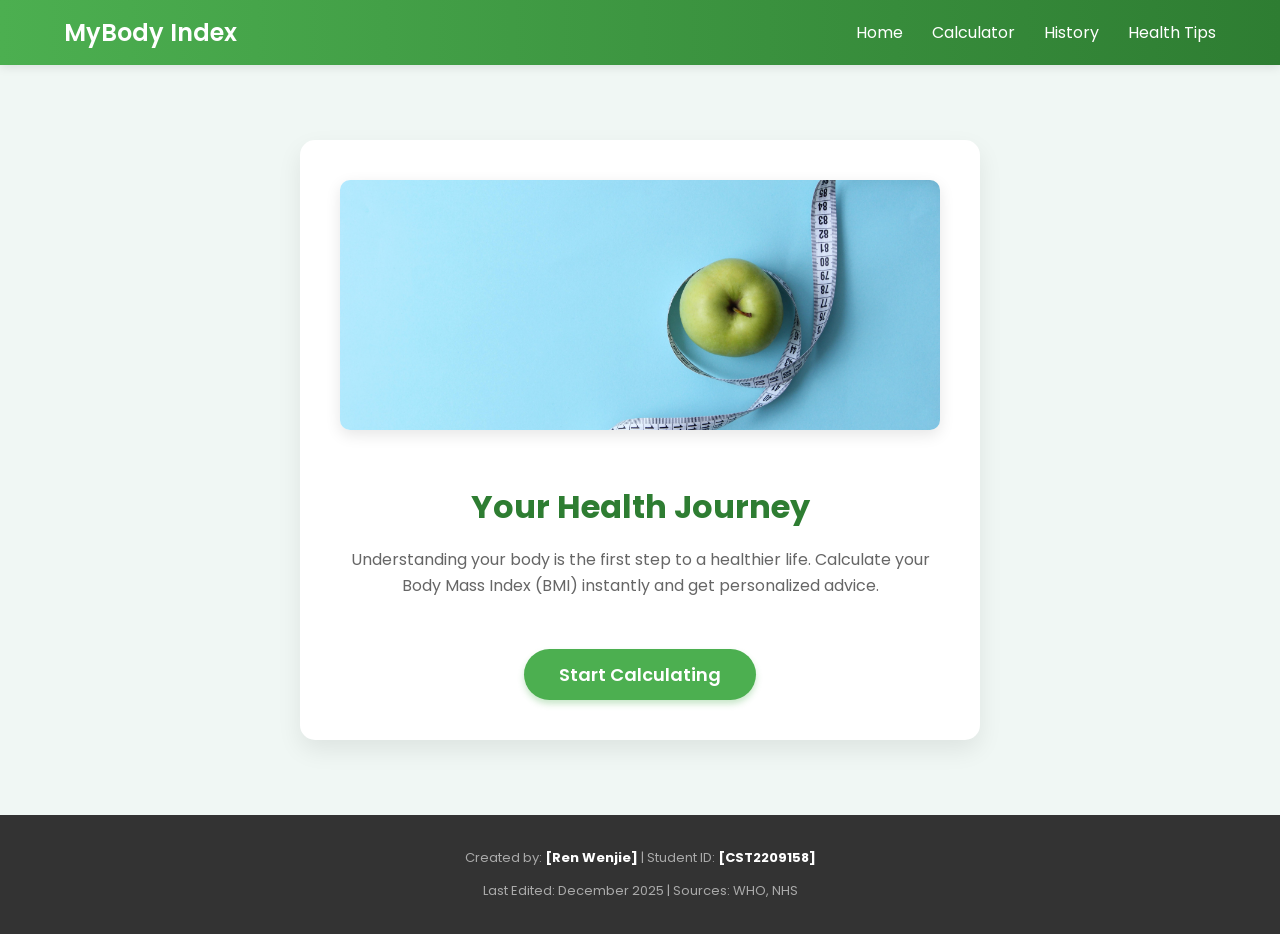
<file: Final_Project_BMI/index.html>
<!DOCTYPE html>
<html lang="en">
<head>
    <meta charset="UTF-8">
    <meta name="viewport" content="width=device-width, initial-scale=1.0">
    <title>Home - MyBody Index</title>
    <link rel="stylesheet" href="style.css">
</head>
<body>

    <nav>
        <div class="logo">MyBody Index</div>
        <div class="menu">
            <a href="index.html">Home</a>
            <a href="calculator.html">Calculator</a>
             <a href="history.html">History</a>
            <a href="tips.html">Health Tips</a>
        </div>
    </nav>

    <br>

    <main>
        <div class="card-container">
            <div class="image-container">
                <img src="images/home-banner.jpg" alt="Healthy Lifestyle Banner">
            </div>

            <h1 style="color: #2E7D32; margin-bottom: 10px;">Your Health Journey</h1>
            
            <p style="color: #666; line-height: 1.6; margin-bottom: 30px;">
            Understanding your body is the first step to a healthier life. 
            Calculate your Body Mass Index (BMI) instantly and get personalized advice.
            </p>

            <a href="calculator.html" class="btn">Start Calculating</a>
        </div>
    </main>

    <br>

    <footer>
        <p>Created by: <strong>[Ren Wenjie]</strong> | Student ID: <strong>[CST2209158]</strong></p>
        <p>Last Edited: December 2025 | Sources: WHO, NHS</p>
    </footer>

</body>
</html>
</file>
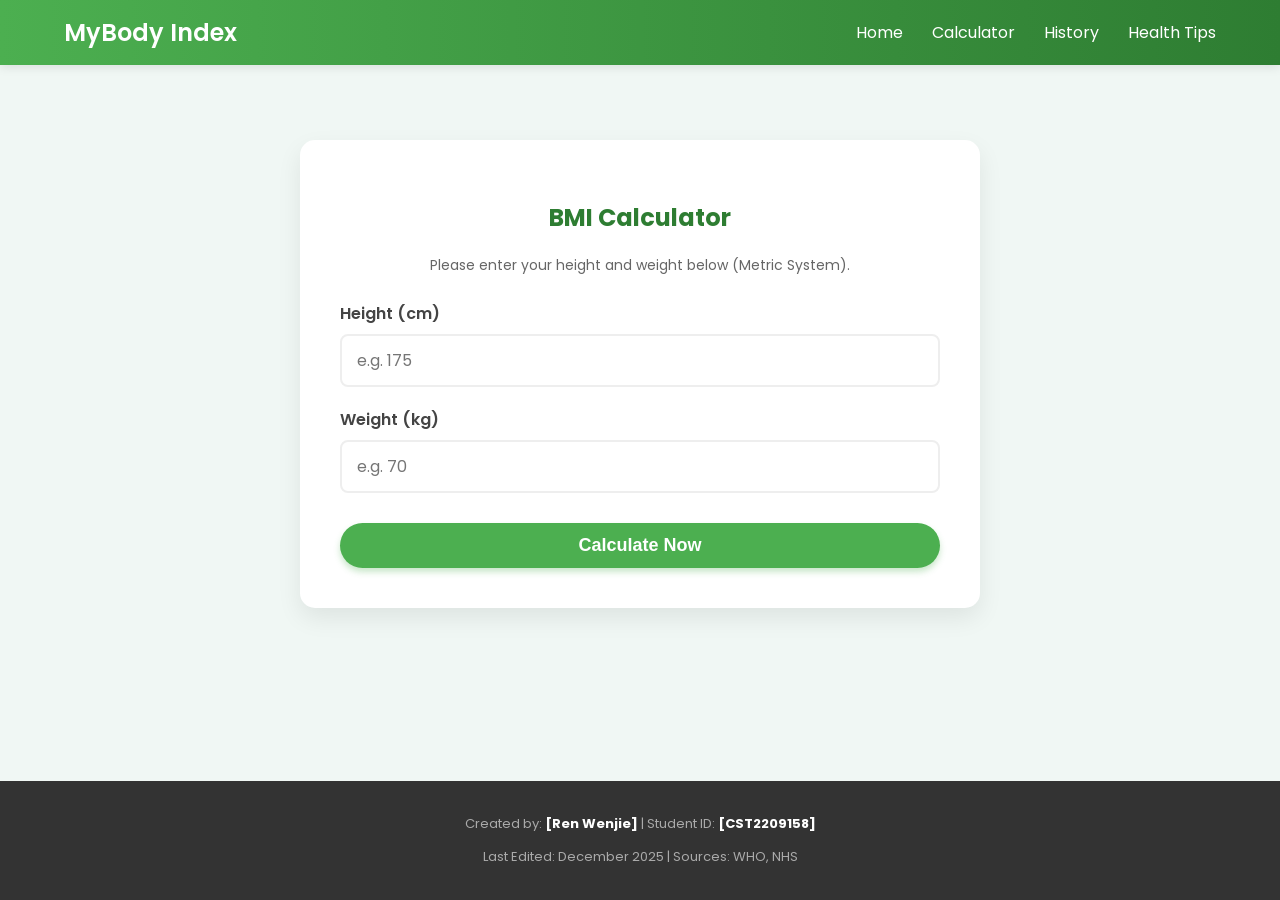
<file: Final_Project_BMI/calculator.html>
<!DOCTYPE html>
<html lang="en">
<head>
    <meta charset="UTF-8">
    <meta name="viewport" content="width=device-width, initial-scale=1.0">
    <title>BMI Calculator - MyBody Index</title>
    <link rel="stylesheet" href="style.css">
</head>
<body>

    <nav>
        <div class="logo">MyBody Index</div>
        <div class="menu">
            <a href="index.html">Home</a>
            <a href="calculator.html">Calculator</a>
             <a href="history.html">History</a>
            <a href="tips.html">Health Tips</a>
        </div>
    </nav>

    <br>

    <main>
        <div class="card-container">
            <h2 style="color: #2E7D32;">BMI Calculator</h2>
            
            <p style="color: #666; font-size: 14px; margin-bottom: 25px;">
                Please enter your height and weight below (Metric System).
            </p>

            <div style="text-align: left;">
                <label for="height" style="font-weight: 600; color: #444;">Height (cm)</label>
                <input type="number" id="height" placeholder="e.g. 175">

                <br> 
                
                <label for="weight" style="font-weight: 600; color: #444;">Weight (kg)</label>
                <input type="number" id="weight" placeholder="e.g. 70">
            </div>

            <button class="btn" onclick="calculateBMI()" style="width: 100%; margin-top: 10px;">Calculate Now</button>

            <div id="result" style="display: none; margin-top: 40px; border-top: 1px solid #eee; padding-top: 30px;">
                <p style="font-size: 14px; color: #888; margin: 0;">Your BMI is</p>
                <h1 id="bmi-value" style="font-size: 48px; color: #2E7D32; margin: 5px 0;">--</h1>
                <p style="font-size: 18px; font-weight: 600; color: #555;">Status: <span id="bmi-status">--</span></p>

                <div class="bmi-chart-container">
                    <div id="bmi-marker" class="marker">&#9660;</div>
                    
                    <div class="bmi-bar">
                        <div class="segment underweight"></div>
                        <div class="segment normal"></div>
                        <div class="segment overweight"></div>
                        <div class="segment obese"></div>
                    </div>
                    
                    <div class="bmi-labels">
                        <span style="left: 0%">15</span>
                        <span style="left: 17.5%">18.5</span>
                        <span style="left: 40%">23</span>
                        <span style="left: 62.5%">27.5</span>
                        <span style="right: 0%">35</span>
                    </div>
                </div>
            </div>
        </div>
       
    </main>

    <br>

    <footer>
        <p>Created by: <strong>[Ren Wenjie]</strong> | Student ID: <strong>[CST2209158]</strong></p>
        <p>Last Edited: December 2025 | Sources: WHO, NHS</p>
    </footer>

    <script src="script.js"></script>
</body>
</html>
</file>
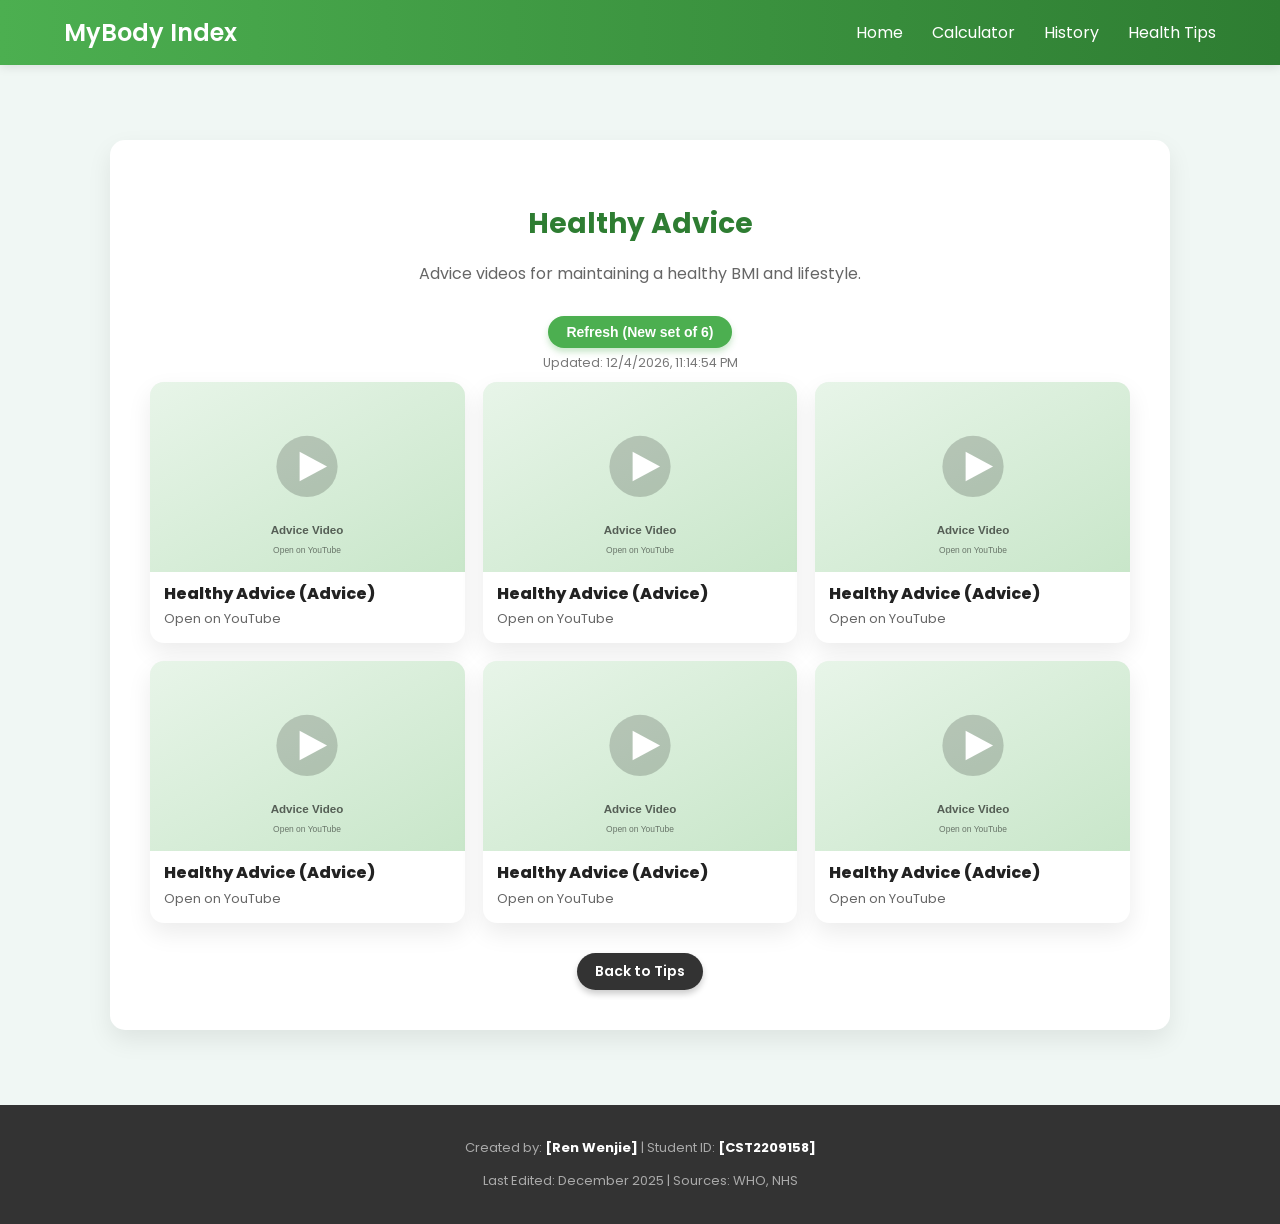
<file: Final_Project_BMI/healthy_advice.html>
<!DOCTYPE html>
<html lang="en">
<head>
  <meta charset="UTF-8" />
  <meta name="viewport" content="width=device-width, initial-scale=1.0" />
  <title>Healthy Advice - MyBody Index</title>
  <link rel="stylesheet" href="style.css" />
</head>
<body>
  <nav>
      <div class="logo">MyBody Index</div>
      <div class="menu">
          <a href="index.html">Home</a>
          <a href="calculator.html">Calculator</a>
          <a href="history.html">History</a>
          <a href="tips.html">Health Tips</a>
      </div>
  </nav>

  <br>

  <main>
    <div class="card-container" style="max-width: 980px;">
      <div class="topic-head">
        <h2 class="topic-title">Healthy Advice</h2>
        <p class="topic-desc">Advice videos for maintaining a healthy BMI and lifestyle.</p>
        <div class="topic-actions">
          <button class="btn tip-video-btn" id="refreshBtn" type="button">Refresh (New set of 6)</button>
        </div>
        <div class="refresh-stamp" id="stamp" style="color:#777;font-size:12.5px;margin-top:4px;">Updated: -</div>
      </div>

      <div class="video-grid" id="grid">
  
      </div>

      <div style="display:flex; gap:12px; justify-content:center; flex-wrap:wrap; margin-top: 18px;">
        <a href="tips.html" class="btn tip-video-btn" style="background:#333; box-shadow: 0 4px 6px rgba(0,0,0,0.2);">Back to Tips</a>
      </div>
    </div>
  </main>

  <br>

  <footer>
      <p>Created by: <strong>[Ren Wenjie]</strong> | Student ID: <strong>[CST2209158]</strong></p>
      <p>Last Edited: December 2025 | Sources: WHO, NHS</p>
  </footer>

<script>
(function() {
  const TOPIC = "healthy";
  const TITLE_TEXT = "Healthy Advice";
  const DESC_TEXT = "Advice videos for maintaining a healthy BMI and lifestyle.";
  const POOL = ["wGK-EVbD8B8", "nmIq8lwx4uY", "mEkRo550oKg", "T0_QWyAelWI", "4MCGjGDkau4", "6OS-iG39mqk", "ori6YIOKCug", "KbWy4eTqnd8", "EL8kCzG0eC8", "2hFipd3-5ko", "Cg_GW7yhq20", "vvVtLmgqlTU", "X0_opEr7BAY", "Z_d4rVxZTmY", "1ePXIsa6WLg"];
  const PLACEHOLDER = "data:image/svg+xml;charset=UTF-8,%3Csvg%20xmlns%3D%27http%3A//www.w3.org/2000/svg%27%20width%3D%27640%27%20height%3D%27360%27%3E%0A%3Cdefs%3E%3ClinearGradient%20id%3D%27g%27%20x1%3D%270%27%20x2%3D%271%27%20y1%3D%270%27%20y2%3D%271%27%3E%0A%3Cstop%20offset%3D%270%27%20stop-color%3D%27%23e8f5e9%27/%3E%3Cstop%20offset%3D%271%27%20stop-color%3D%27%23c8e6c9%27/%3E%0A%3C/linearGradient%3E%3C/defs%3E%0A%3Crect%20width%3D%27100%25%27%20height%3D%27100%25%27%20fill%3D%27url%28%23g%29%27/%3E%0A%3Ccircle%20cx%3D%27320%27%20cy%3D%27160%27%20r%3D%2758%27%20fill%3D%27rgba%280%2C0%2C0%2C0.18%29%27/%3E%0A%3Cpolygon%20points%3D%27306%2C132%20306%2C188%20358%2C160%27%20fill%3D%27white%27/%3E%0A%3Ctext%20x%3D%2750%25%27%20y%3D%2780%25%27%20text-anchor%3D%27middle%27%20font-family%3D%27Arial%27%20font-size%3D%2722%27%20font-weight%3D%27700%27%20fill%3D%27rgba%280%2C0%2C0%2C0.60%29%27%3EAdvice%20Video%3C/text%3E%0A%3Ctext%20x%3D%2750%25%27%20y%3D%2790%25%27%20text-anchor%3D%27middle%27%20font-family%3D%27Arial%27%20font-size%3D%2716%27%20fill%3D%27rgba%280%2C0%2C0%2C0.50%29%27%3EOpen%20on%20YouTube%3C/text%3E%0A%3C/svg%3E";

  function buildThumb(id) {
    return "https://i.ytimg.com/vi/" + encodeURIComponent(id) + "/hqdefault.jpg";
  }

  function shuffle(arr) {
    for (let i = arr.length - 1; i > 0; i--) {
      const j = Math.floor(Math.random() * (i + 1));
      [arr[i], arr[j]] = [arr[j], arr[i]];
    }
    return arr;
  }

  function pickNoRepeat(n) {
    const pool = shuffle(POOL.slice());
    let last = [];
    try {
      last = JSON.parse(sessionStorage.getItem("lastPicks_" + TOPIC) || "[]");
      if (!Array.isArray(last)) last = [];
    } catch (e) { last = []; }
    const lastSet = new Set(last);

    const chosen = [];
    for (const id of pool) {
      if (!lastSet.has(id)) {
        chosen.push(id);
        if (chosen.length === n) break;
      }
    }
    if (chosen.length < n) {
      for (const id of pool) {
        if (!chosen.includes(id)) {
          chosen.push(id);
          if (chosen.length === n) break;
        }
      }
    }
    try { sessionStorage.setItem("lastPicks_" + TOPIC, JSON.stringify(chosen)); } catch (e) {}
    return chosen;
  }

  async function getVideoTitle(videoId) {
    const cacheKey = "ytTitle_" + videoId;
    try {
      const cached = sessionStorage.getItem(cacheKey);
      if (cached) return cached;
    } catch (e) {}

    try {
      const oembedUrl = "https://www.youtube.com/oembed?format=json&url=" +
        encodeURIComponent("https://www.youtube.com/watch?v=" + videoId);
      const res = await fetch(oembedUrl);
      if (!res.ok) throw new Error("oEmbed failed: " + res.status);
      const data = await res.json();
      const title = (data && data.title) ? String(data.title) : "";
      if (title) {
        try { sessionStorage.setItem(cacheKey, title); } catch (e) {}
        return title;
      }
    } catch (e) {}
    return "";
  }

  function makeCard(id) {
    const a = document.createElement("a");
    a.className = "video-card";
    a.href = "https://www.youtube.com/watch?v=" + encodeURIComponent(id);
    a.target = "_blank";
    a.rel = "noopener";

    const img = document.createElement("img");
    img.className = "video-thumb";
    img.alt = "Video thumbnail";
    img.src = buildThumb(id);
    img.onerror = () => {
      img.onerror = null;
      img.src = PLACEHOLDER;
    };

    const meta = document.createElement("div");
    meta.className = "video-meta";
    meta.innerHTML = `
      <div class="video-card-title"></div>
      <div class="video-card-sub">Open on YouTube</div>
    `;
    meta.querySelector(".video-card-title").innerText = "Loading title...";

    a.appendChild(img);
    a.appendChild(meta);
    return a;
  }

  function render() {
    const grid = document.getElementById("grid");
    if (!grid) return;
    const picks = pickNoRepeat(6);
    grid.innerHTML = "";
    picks.forEach(id => {
      const card = makeCard(id);
      grid.appendChild(card);
      getVideoTitle(id).then(t => {
        const el = card.querySelector(".video-card-title");
        if (!el) return;
        if (t) el.innerText = t;
        else el.innerText = TITLE_TEXT + " (Advice)";
      });
    });

    const stamp = document.getElementById("stamp");
    if (stamp) stamp.innerText = "Updated: " + new Date().toLocaleString();
  }

  document.addEventListener("DOMContentLoaded", () => {
    const btn = document.getElementById("refreshBtn");
    if (btn) btn.addEventListener("click", render);
    render();
  });
})();
</script>

</body>
</html>
</file>
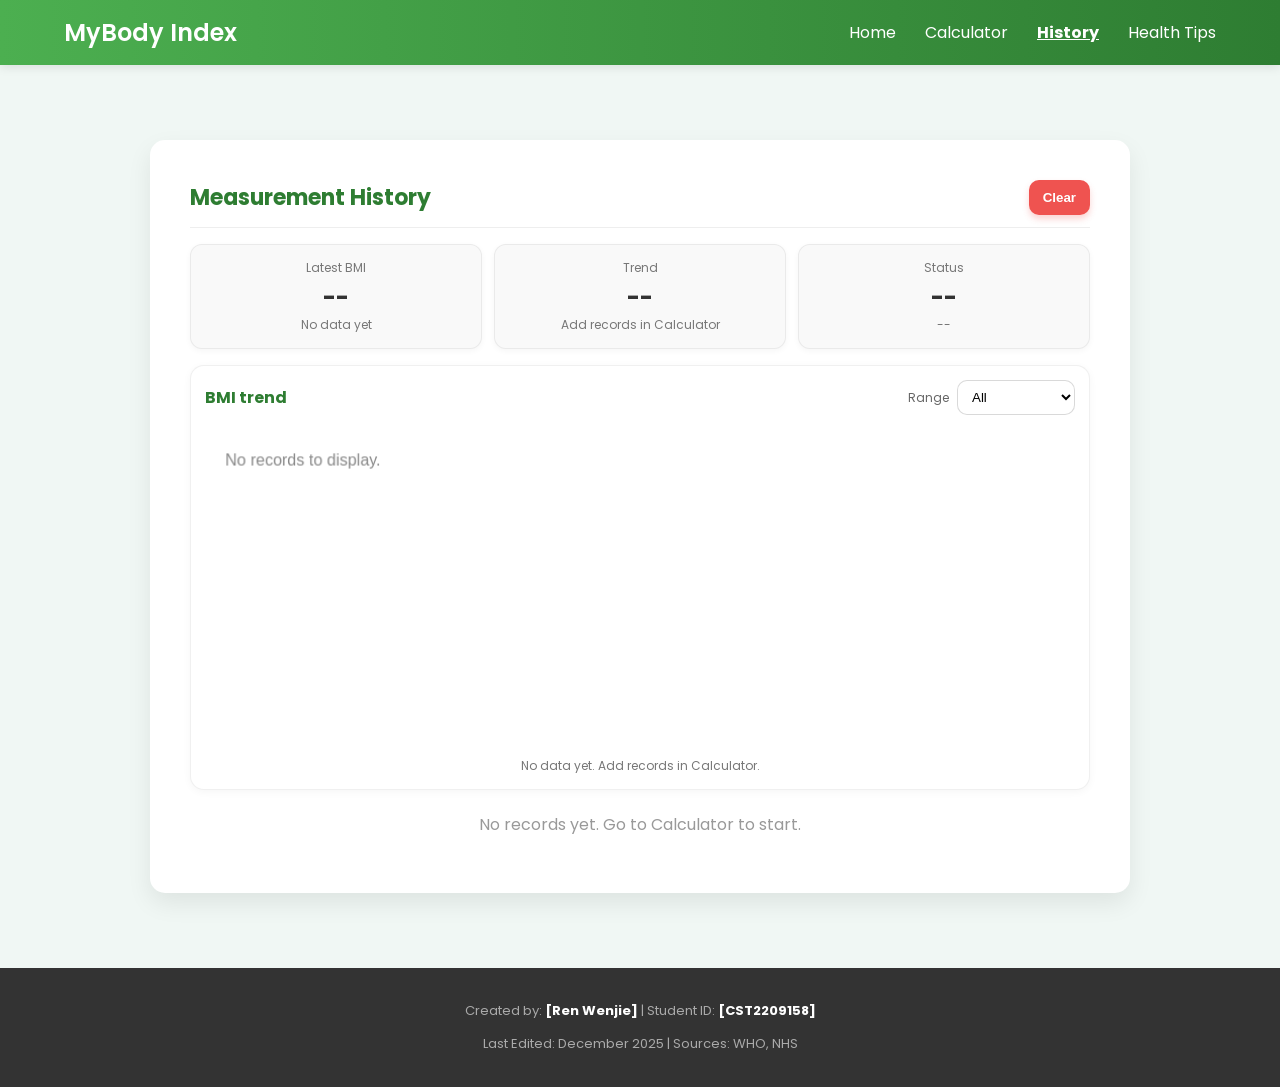
<file: Final_Project_BMI/history.html>
<!DOCTYPE html>
<html lang="en">
<head>
    <meta charset="UTF-8">
    <meta name="viewport" content="width=device-width, initial-scale=1.0">
    <title>History - MyBody Index</title>
    <link rel="stylesheet" href="style.css">
</head>
<body>

    <nav>
        <div class="logo">MyBody Index</div>
        <div class="menu">
            <a href="index.html">Home</a>
            <a href="calculator.html">Calculator</a>
            <a href="history.html" style="font-weight: bold; text-decoration: underline;">History</a>
            <a href="tips.html">Health Tips</a>
        </div>
    </nav>

    <br>

    <main>
        <div class="card-container" style="max-width: 900px;">
            
            <div class="history-header">
                <h2 class="history-title">Measurement History</h2>
                <button class="history-clear-btn" onclick="clearHistory()">Clear</button>
            </div>

            <!-- Summary -->
            <div id="history-stats" class="history-stats">
                <!-- Filled by JS -->
            </div>

            <!-- Chart -->
            <div class="history-chart-wrap">
                <div class="history-chart-bar">
                    <div class="history-chart-label">BMI trend</div>
                    <div class="history-chart-controls">
                        <label for="rangeSelect" class="history-range-label">Range</label>
                        <select id="rangeSelect" class="history-range-select">
                            <option value="all">All</option>
                            <option value="30">Last 30 days</option>
                            <option value="7">Last 7 days</option>
                        </select>
                    </div>
                </div>

                <div class="history-canvas-wrap">
                    <canvas id="bmiChart" width="860" height="320" aria-label="BMI trend chart"></canvas>
                    <div id="chartTooltip" class="chart-tooltip" style="display:none;"></div>
                </div>

                <div class="history-chart-note" id="historyChartNote">Click a point to view details.</div>
            </div>

            <!-- List -->
            <div id="history-list" style="margin-top: 22px;"></div>

        </div>
    </main>

    <!-- Modal (Details) -->
    <div id="detailModal" class="modal">
        <div class="modal-content">
            <span class="close-btn" onclick="closeModal()">&times;</span>
            <h2 style="margin-top:0;">Record Details</h2>

            <p><strong>Date:</strong> <span id="m-date">--</span></p>
            <p><strong>BMI:</strong> <span id="m-bmi">--</span></p>
            <p><strong>Status:</strong> <span id="m-status">--</span></p>
            
            <div style="background: #e8f5e9; padding: 15px; border-radius: 10px; margin-top: 20px;">
                <strong>💡 Health Tip:</strong>
                <p id="m-tip" style="margin: 5px 0 0 0; color: #555;">--</p>
            </div>
        </div>
    </div>

    <br>

    <footer>
        <p>Created by: <strong>[Ren Wenjie]</strong> | Student ID: <strong>[CST2209158]</strong></p>
        <p>Last Edited: December 2025 | Sources: WHO, NHS</p>
    </footer>

    <script src="script.js"></script>
</body>
</html>
</file>
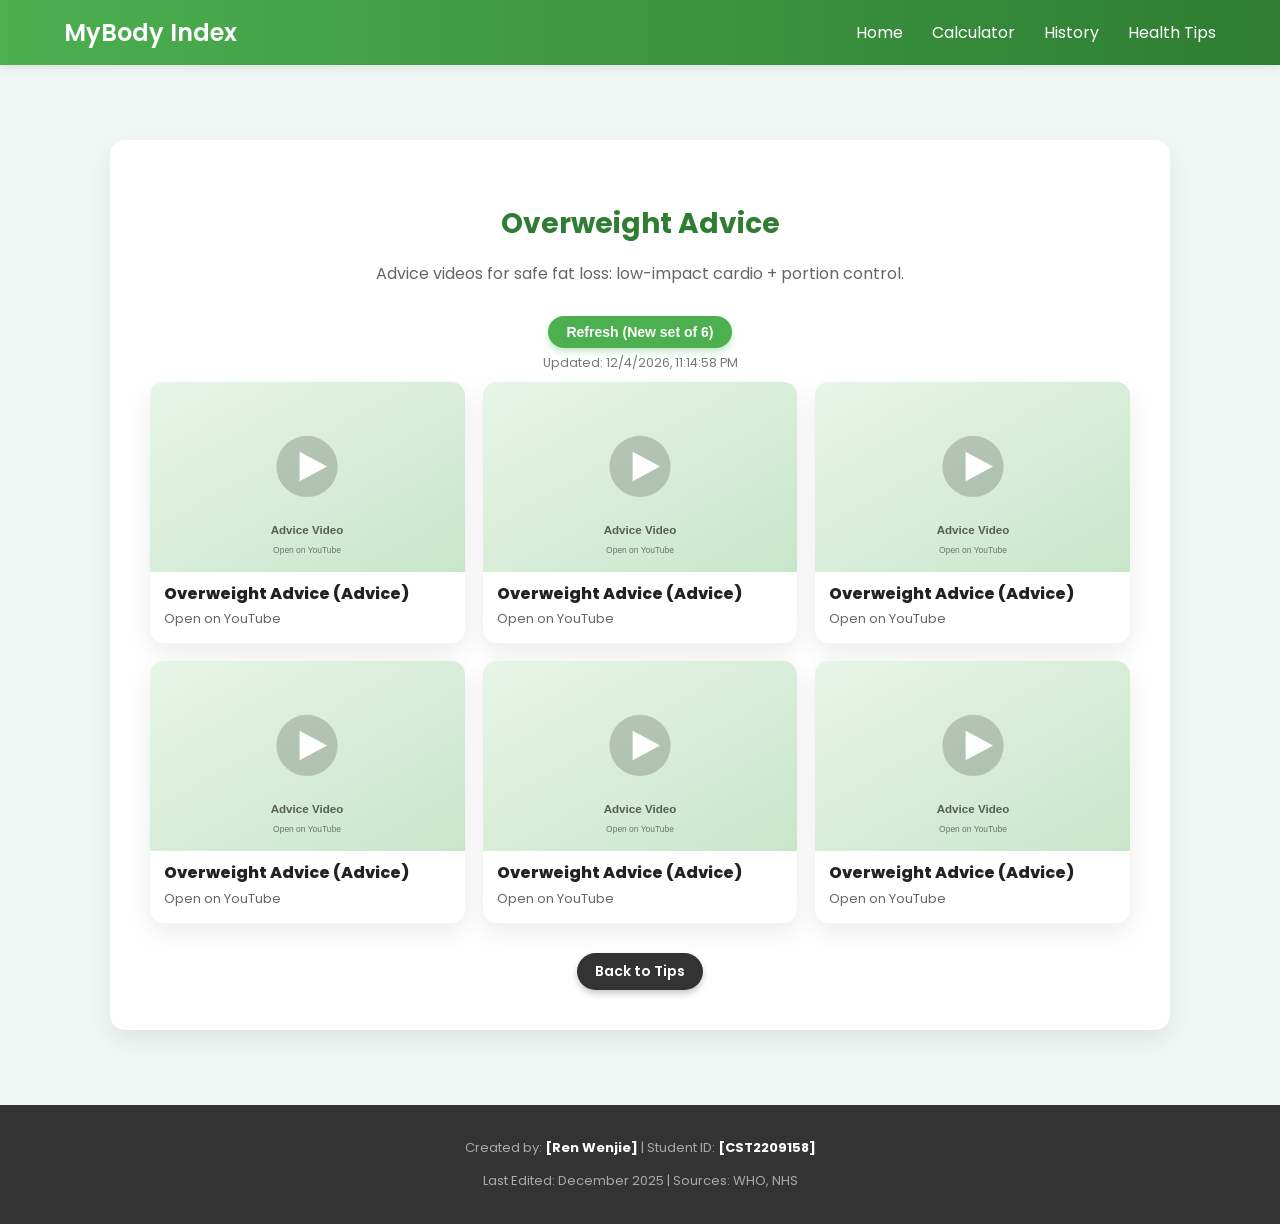
<file: Final_Project_BMI/overweight_advice.html>
<!DOCTYPE html>
<html lang="en">
<head>
  <meta charset="UTF-8" />
  <meta name="viewport" content="width=device-width, initial-scale=1.0" />
  <title>Overweight Advice - MyBody Index</title>
  <link rel="stylesheet" href="style.css" />
</head>
<body>
  <nav>
      <div class="logo">MyBody Index</div>
      <div class="menu">
          <a href="index.html">Home</a>
          <a href="calculator.html">Calculator</a>
          <a href="history.html">History</a>
          <a href="tips.html">Health Tips</a>
      </div>
  </nav>

  <br>

  <main>
    <div class="card-container" style="max-width: 980px;">
      <div class="topic-head">
        <h2 class="topic-title">Overweight Advice</h2>
        <p class="topic-desc">Advice videos for safe fat loss: low-impact cardio + portion control.</p>
        <div class="topic-actions">
          <button class="btn tip-video-btn" id="refreshBtn" type="button">Refresh (New set of 6)</button>
        </div>
        <div class="refresh-stamp" id="stamp" style="color:#777;font-size:12.5px;margin-top:4px;">Updated: -</div>
      </div>

      <div class="video-grid" id="grid">
        
      </div>

      <div style="display:flex; gap:12px; justify-content:center; flex-wrap:wrap; margin-top: 18px;">
        <a href="tips.html" class="btn tip-video-btn" style="background:#333; box-shadow: 0 4px 6px rgba(0,0,0,0.2);">Back to Tips</a>
      </div>
    </div>
  </main>

  <br>

  <footer>
      <p>Created by: <strong>[Ren Wenjie]</strong> | Student ID: <strong>[CST2209158]</strong></p>
      <p>Last Edited: December 2025 | Sources: WHO, NHS</p>
  </footer>

<script>
(function() {
  const TOPIC = "overweight";
  const TITLE_TEXT = "Overweight Advice";
  const DESC_TEXT = "Advice videos for safe fat loss: low-impact cardio + portion control.";
  const POOL = ["9H9qdpUzu4M", "ZA1CDW4yL_w", "gvLAtoKVvAM", "6XrHr7uA0u8", "cb7PncFwxwE", "cyx3JzYl4NU", "f4ploouAfWI", "0Xf_gghCQaw", "iY9ySZ40J5o", "E8Y8KC3WxbI", "8A6Uai5sQVw", "AoZsTarI9uA", "17GrPDnYt6E", "nqFhl-n9HcM", "crPb62o-z_E"];
  const PLACEHOLDER = "data:image/svg+xml;charset=UTF-8,%3Csvg%20xmlns%3D%27http%3A//www.w3.org/2000/svg%27%20width%3D%27640%27%20height%3D%27360%27%3E%0A%3Cdefs%3E%3ClinearGradient%20id%3D%27g%27%20x1%3D%270%27%20x2%3D%271%27%20y1%3D%270%27%20y2%3D%271%27%3E%0A%3Cstop%20offset%3D%270%27%20stop-color%3D%27%23e8f5e9%27/%3E%3Cstop%20offset%3D%271%27%20stop-color%3D%27%23c8e6c9%27/%3E%0A%3C/linearGradient%3E%3C/defs%3E%0A%3Crect%20width%3D%27100%25%27%20height%3D%27100%25%27%20fill%3D%27url%28%23g%29%27/%3E%0A%3Ccircle%20cx%3D%27320%27%20cy%3D%27160%27%20r%3D%2758%27%20fill%3D%27rgba%280%2C0%2C0%2C0.18%29%27/%3E%0A%3Cpolygon%20points%3D%27306%2C132%20306%2C188%20358%2C160%27%20fill%3D%27white%27/%3E%0A%3Ctext%20x%3D%2750%25%27%20y%3D%2780%25%27%20text-anchor%3D%27middle%27%20font-family%3D%27Arial%27%20font-size%3D%2722%27%20font-weight%3D%27700%27%20fill%3D%27rgba%280%2C0%2C0%2C0.60%29%27%3EAdvice%20Video%3C/text%3E%0A%3Ctext%20x%3D%2750%25%27%20y%3D%2790%25%27%20text-anchor%3D%27middle%27%20font-family%3D%27Arial%27%20font-size%3D%2716%27%20fill%3D%27rgba%280%2C0%2C0%2C0.50%29%27%3EOpen%20on%20YouTube%3C/text%3E%0A%3C/svg%3E";

  function buildThumb(id) {
    return "https://i.ytimg.com/vi/" + encodeURIComponent(id) + "/hqdefault.jpg";
  }

  function shuffle(arr) {
    for (let i = arr.length - 1; i > 0; i--) {
      const j = Math.floor(Math.random() * (i + 1));
      [arr[i], arr[j]] = [arr[j], arr[i]];
    }
    return arr;
  }

  function pickNoRepeat(n) {
    const pool = shuffle(POOL.slice());
    let last = [];
    try {
      last = JSON.parse(sessionStorage.getItem("lastPicks_" + TOPIC) || "[]");
      if (!Array.isArray(last)) last = [];
    } catch (e) { last = []; }
    const lastSet = new Set(last);

    const chosen = [];
    for (const id of pool) {
      if (!lastSet.has(id)) {
        chosen.push(id);
        if (chosen.length === n) break;
      }
    }
    if (chosen.length < n) {
      for (const id of pool) {
        if (!chosen.includes(id)) {
          chosen.push(id);
          if (chosen.length === n) break;
        }
      }
    }
    try { sessionStorage.setItem("lastPicks_" + TOPIC, JSON.stringify(chosen)); } catch (e) {}
    return chosen;
  }

  async function getVideoTitle(videoId) {
    const cacheKey = "ytTitle_" + videoId;
    try {
      const cached = sessionStorage.getItem(cacheKey);
      if (cached) return cached;
    } catch (e) {}

    try {
      const oembedUrl = "https://www.youtube.com/oembed?format=json&url=" +
        encodeURIComponent("https://www.youtube.com/watch?v=" + videoId);
      const res = await fetch(oembedUrl);
      if (!res.ok) throw new Error("oEmbed failed: " + res.status);
      const data = await res.json();
      const title = (data && data.title) ? String(data.title) : "";
      if (title) {
        try { sessionStorage.setItem(cacheKey, title); } catch (e) {}
        return title;
      }
    } catch (e) {}
    return "";
  }

  function makeCard(id) {
    const a = document.createElement("a");
    a.className = "video-card";
    a.href = "https://www.youtube.com/watch?v=" + encodeURIComponent(id);
    a.target = "_blank";
    a.rel = "noopener";

    const img = document.createElement("img");
    img.className = "video-thumb";
    img.alt = "Video thumbnail";
    img.src = buildThumb(id);
    img.onerror = () => {
      img.onerror = null;
      img.src = PLACEHOLDER;
    };

    const meta = document.createElement("div");
    meta.className = "video-meta";
    meta.innerHTML = `
      <div class="video-card-title"></div>
      <div class="video-card-sub">Open on YouTube</div>
    `;
    meta.querySelector(".video-card-title").innerText = "Loading title...";

    a.appendChild(img);
    a.appendChild(meta);
    return a;
  }

  function render() {
    const grid = document.getElementById("grid");
    if (!grid) return;
    const picks = pickNoRepeat(6);
    grid.innerHTML = "";
    picks.forEach(id => {
      const card = makeCard(id);
      grid.appendChild(card);
      getVideoTitle(id).then(t => {
        const el = card.querySelector(".video-card-title");
        if (!el) return;
        if (t) el.innerText = t;
        else el.innerText = TITLE_TEXT + " (Advice)";
      });
    });

    const stamp = document.getElementById("stamp");
    if (stamp) stamp.innerText = "Updated: " + new Date().toLocaleString();
  }

  document.addEventListener("DOMContentLoaded", () => {
    const btn = document.getElementById("refreshBtn");
    if (btn) btn.addEventListener("click", render);
    render();
  });
})();
</script>

</body>
</html>
</file>
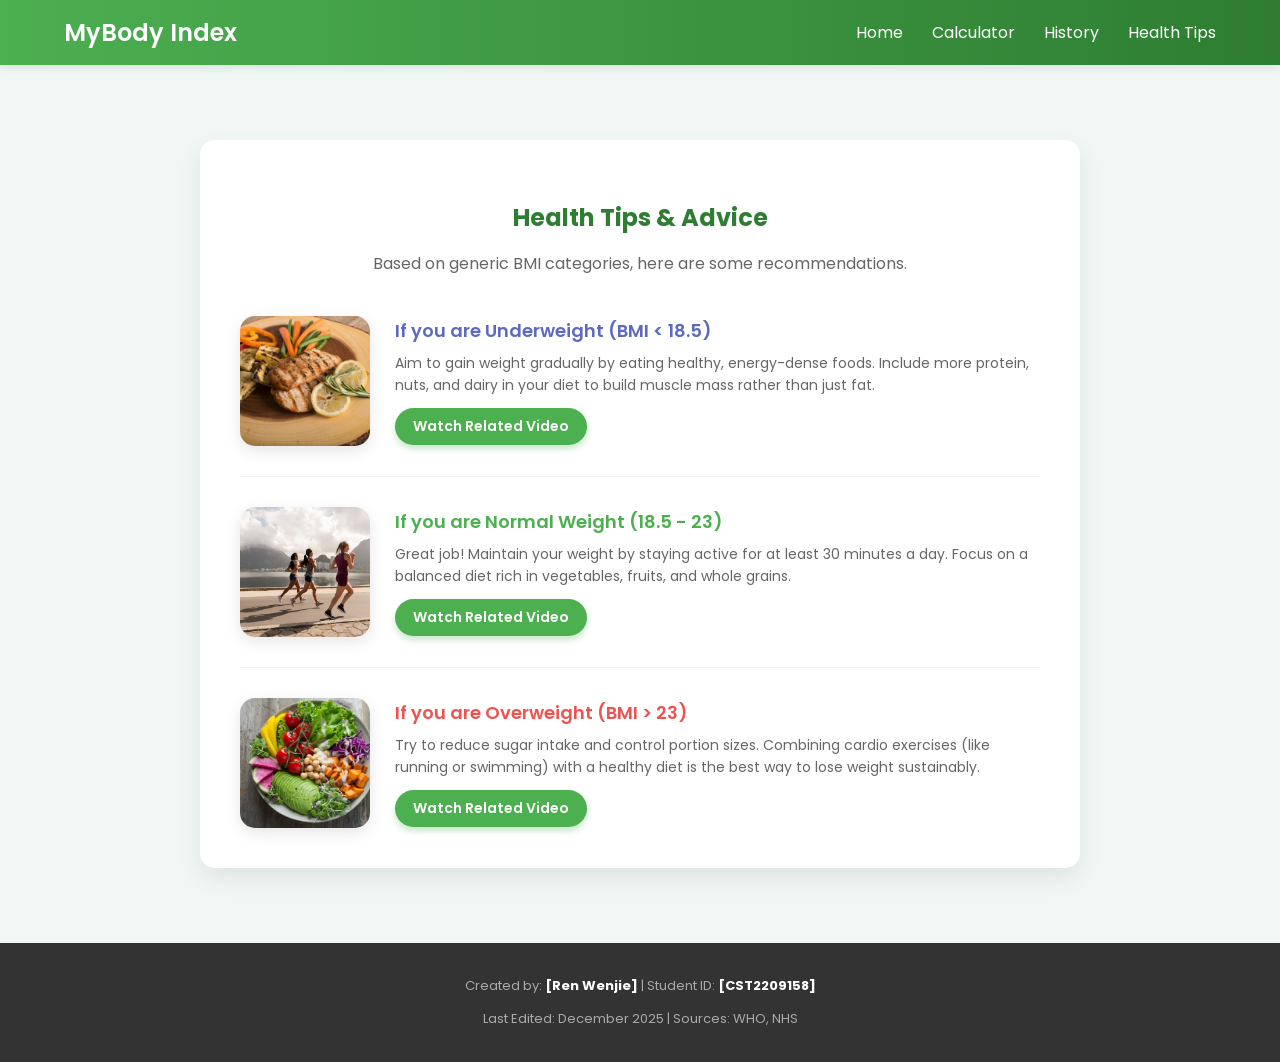
<file: Final_Project_BMI/tips.html>
<!DOCTYPE html>
<html lang="en">
<head>
    <meta charset="UTF-8">
    <meta name="viewport" content="width=device-width, initial-scale=1.0">
    <title>Health Tips - MyBody Index</title>
    <link rel="stylesheet" href="style.css">
</head>
<body>

    <nav>
        <div class="logo">MyBody Index</div>
        <div class="menu">
            <a href="index.html">Home</a>
            <a href="calculator.html">Calculator</a>
             <a href="history.html">History</a>
            <a href="tips.html">Health Tips</a>
        </div>
    </nav>

    <br>

    <main>
        <div class="card-container" style="max-width: 800px;"> 
            <h2 style="color: #2E7D32; margin-bottom: 10px;">Health Tips & Advice</h2>
            
            <p style="color: #666; margin-bottom: 40px;">
            Based on generic BMI categories, here are some recommendations.
            </p>

            <div class="tip-item">
                <img src="images/tip1.jpg" alt="High protein food" class="tip-img">
                <div class="tip-content">
                    <h3 style="color: #5C6BC0;">If you are Underweight (BMI < 18.5)</h3>
                    <p>Aim to gain weight gradually by eating healthy, energy-dense foods. Include more protein, nuts, and dairy in your diet to build muscle mass rather than just fat.</p>
                    <a href="underweight_advice.html" class="btn tip-video-btn">Watch Related Video</a>
                </div>
            </div>

            <div class="tip-item">
                <img src="images/tip2.jpg" alt="Jogging outdoors" class="tip-img">
                <div class="tip-content">
                    <h3 style="color: #4CAF50;">If you are Normal Weight (18.5 - 23)</h3>
                    <p>Great job! Maintain your weight by staying active for at least 30 minutes a day. Focus on a balanced diet rich in vegetables, fruits, and whole grains.</p>
                    <a href="healthy_advice.html" class="btn tip-video-btn">Watch Related Video</a>
                </div>
            </div>

            <div class="tip-item">
                <img src="images/tip3.jpg" alt="Healthy salad" class="tip-img">
                <div class="tip-content">
                    <h3 style="color: #EF5350;">If you are Overweight (BMI > 23)</h3>
                    <p>Try to reduce sugar intake and control portion sizes. Combining cardio exercises (like running or swimming) with a healthy diet is the best way to lose weight sustainably.</p>
                    <a href="overweight_advice.html" class="btn tip-video-btn">Watch Related Video</a>
                </div>
            </div>

        </div>
    </main>

    <br>

    <footer>
        <p>Created by: <strong>[Ren Wenjie]</strong> | Student ID: <strong>[CST2209158]</strong></p>
        <p>Last Edited: December 2025 | Sources: WHO, NHS</p>
    </footer>

</body>
</html>
</file>
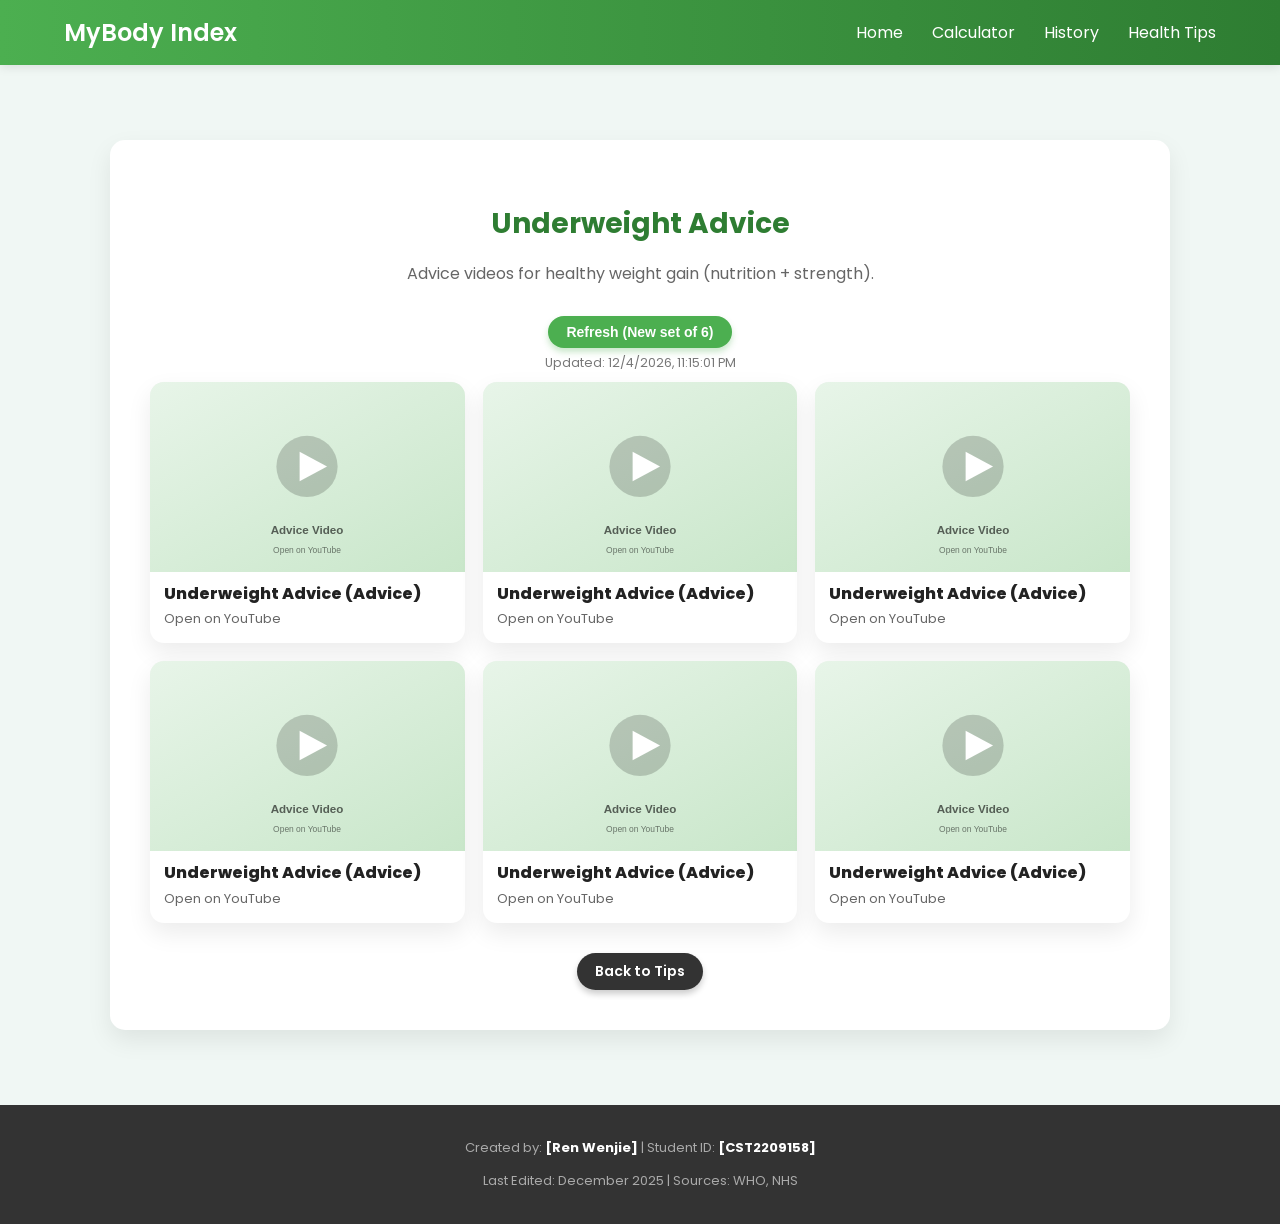
<file: Final_Project_BMI/underweight_advice.html>
<!DOCTYPE html>
<html lang="en">
<head>
  <meta charset="UTF-8" />
  <meta name="viewport" content="width=device-width, initial-scale=1.0" />
  <title>Underweight Advice - MyBody Index</title>
  <link rel="stylesheet" href="style.css" />
</head>
<body>
  <nav>
      <div class="logo">MyBody Index</div>
      <div class="menu">
          <a href="index.html">Home</a>
          <a href="calculator.html">Calculator</a>
          <a href="history.html">History</a>
          <a href="tips.html">Health Tips</a>
      </div>
  </nav>

  <br>

  <main>
    <div class="card-container" style="max-width: 980px;">
      <div class="topic-head">
        <h2 class="topic-title">Underweight Advice</h2>
        <p class="topic-desc">Advice videos for healthy weight gain (nutrition + strength).</p>
        <div class="topic-actions">
          <button class="btn tip-video-btn" id="refreshBtn" type="button">Refresh (New set of 6)</button>
        </div>
        <div class="refresh-stamp" id="stamp" style="color:#777;font-size:12.5px;margin-top:4px;">Updated: -</div>
      </div>

      <div class="video-grid" id="grid">
     
      </div>

      <div style="display:flex; gap:12px; justify-content:center; flex-wrap:wrap; margin-top: 18px;">
        <a href="tips.html" class="btn tip-video-btn" style="background:#333; box-shadow: 0 4px 6px rgba(0,0,0,0.2);">Back to Tips</a>
      </div>
    </div>
  </main>

  <br>

  <footer>
      <p>Created by: <strong>[Ren Wenjie]</strong> | Student ID: <strong>[CST2209158]</strong></p>
      <p>Last Edited: December 2025 | Sources: WHO, NHS</p>
  </footer>

<script>
(function() {
  const TOPIC = "underweight";
  const TITLE_TEXT = "Underweight Advice";
  const DESC_TEXT = "Advice videos for healthy weight gain (nutrition + strength).";
  const POOL = ["5WwtFV0gPAo", "OqRvmJ2eyBA", "Yi3g7uNaFfo", "6faW7c_TyTU", "taWgHoAMWgE", "nAgZBJ9C3AI", "8gLhoJrT4AM", "6cv3QKTVRqo", "VppcKMNxNXw", "tlsRIgdmlqI", "ZR0EjeIrvi0", "7AAYPI_V7rs", "DSfoev51IhI", "_5dtuc-SgWg", "K4Ze-Sp6aUE"];
  const PLACEHOLDER = "data:image/svg+xml;charset=UTF-8,%3Csvg%20xmlns%3D%27http%3A//www.w3.org/2000/svg%27%20width%3D%27640%27%20height%3D%27360%27%3E%0A%3Cdefs%3E%3ClinearGradient%20id%3D%27g%27%20x1%3D%270%27%20x2%3D%271%27%20y1%3D%270%27%20y2%3D%271%27%3E%0A%3Cstop%20offset%3D%270%27%20stop-color%3D%27%23e8f5e9%27/%3E%3Cstop%20offset%3D%271%27%20stop-color%3D%27%23c8e6c9%27/%3E%0A%3C/linearGradient%3E%3C/defs%3E%0A%3Crect%20width%3D%27100%25%27%20height%3D%27100%25%27%20fill%3D%27url%28%23g%29%27/%3E%0A%3Ccircle%20cx%3D%27320%27%20cy%3D%27160%27%20r%3D%2758%27%20fill%3D%27rgba%280%2C0%2C0%2C0.18%29%27/%3E%0A%3Cpolygon%20points%3D%27306%2C132%20306%2C188%20358%2C160%27%20fill%3D%27white%27/%3E%0A%3Ctext%20x%3D%2750%25%27%20y%3D%2780%25%27%20text-anchor%3D%27middle%27%20font-family%3D%27Arial%27%20font-size%3D%2722%27%20font-weight%3D%27700%27%20fill%3D%27rgba%280%2C0%2C0%2C0.60%29%27%3EAdvice%20Video%3C/text%3E%0A%3Ctext%20x%3D%2750%25%27%20y%3D%2790%25%27%20text-anchor%3D%27middle%27%20font-family%3D%27Arial%27%20font-size%3D%2716%27%20fill%3D%27rgba%280%2C0%2C0%2C0.50%29%27%3EOpen%20on%20YouTube%3C/text%3E%0A%3C/svg%3E";

  function buildThumb(id) {
    return "https://i.ytimg.com/vi/" + encodeURIComponent(id) + "/hqdefault.jpg";
  }

  function shuffle(arr) {
    for (let i = arr.length - 1; i > 0; i--) {
      const j = Math.floor(Math.random() * (i + 1));
      [arr[i], arr[j]] = [arr[j], arr[i]];
    }
    return arr;
  }

  function pickNoRepeat(n) {
    const pool = shuffle(POOL.slice());
    let last = [];
    try {
      last = JSON.parse(sessionStorage.getItem("lastPicks_" + TOPIC) || "[]");
      if (!Array.isArray(last)) last = [];
    } catch (e) { last = []; }
    const lastSet = new Set(last);

    const chosen = [];
    for (const id of pool) {
      if (!lastSet.has(id)) {
        chosen.push(id);
        if (chosen.length === n) break;
      }
    }
    if (chosen.length < n) {
      for (const id of pool) {
        if (!chosen.includes(id)) {
          chosen.push(id);
          if (chosen.length === n) break;
        }
      }
    }
    try { sessionStorage.setItem("lastPicks_" + TOPIC, JSON.stringify(chosen)); } catch (e) {}
    return chosen;
  }

  async function getVideoTitle(videoId) {
    const cacheKey = "ytTitle_" + videoId;
    try {
      const cached = sessionStorage.getItem(cacheKey);
      if (cached) return cached;
    } catch (e) {}

    try {
      const oembedUrl = "https://www.youtube.com/oembed?format=json&url=" +
        encodeURIComponent("https://www.youtube.com/watch?v=" + videoId);
      const res = await fetch(oembedUrl);
      if (!res.ok) throw new Error("oEmbed failed: " + res.status);
      const data = await res.json();
      const title = (data && data.title) ? String(data.title) : "";
      if (title) {
        try { sessionStorage.setItem(cacheKey, title); } catch (e) {}
        return title;
      }
    } catch (e) {}
    return "";
  }

  function makeCard(id) {
    const a = document.createElement("a");
    a.className = "video-card";
    a.href = "https://www.youtube.com/watch?v=" + encodeURIComponent(id);
    a.target = "_blank";
    a.rel = "noopener";

    const img = document.createElement("img");
    img.className = "video-thumb";
    img.alt = "Video thumbnail";
    img.src = buildThumb(id);
    img.onerror = () => {
      img.onerror = null;
      img.src = PLACEHOLDER;
    };

    const meta = document.createElement("div");
    meta.className = "video-meta";
    meta.innerHTML = `
      <div class="video-card-title"></div>
      <div class="video-card-sub">Open on YouTube</div>
    `;
    meta.querySelector(".video-card-title").innerText = "Loading title...";

    a.appendChild(img);
    a.appendChild(meta);
    return a;
  }

  function render() {
    const grid = document.getElementById("grid");
    if (!grid) return;
    const picks = pickNoRepeat(6);
    grid.innerHTML = "";
    picks.forEach(id => {
      const card = makeCard(id);
      grid.appendChild(card);
      getVideoTitle(id).then(t => {
        const el = card.querySelector(".video-card-title");
        if (!el) return;
        if (t) el.innerText = t;
        else el.innerText = TITLE_TEXT + " (Advice)";
      });
    });

    const stamp = document.getElementById("stamp");
    if (stamp) stamp.innerText = "Updated: " + new Date().toLocaleString();
  }

  document.addEventListener("DOMContentLoaded", () => {
    const btn = document.getElementById("refreshBtn");
    if (btn) btn.addEventListener("click", render);
    render();
  });
})();
</script>

</body>
</html>
</file>
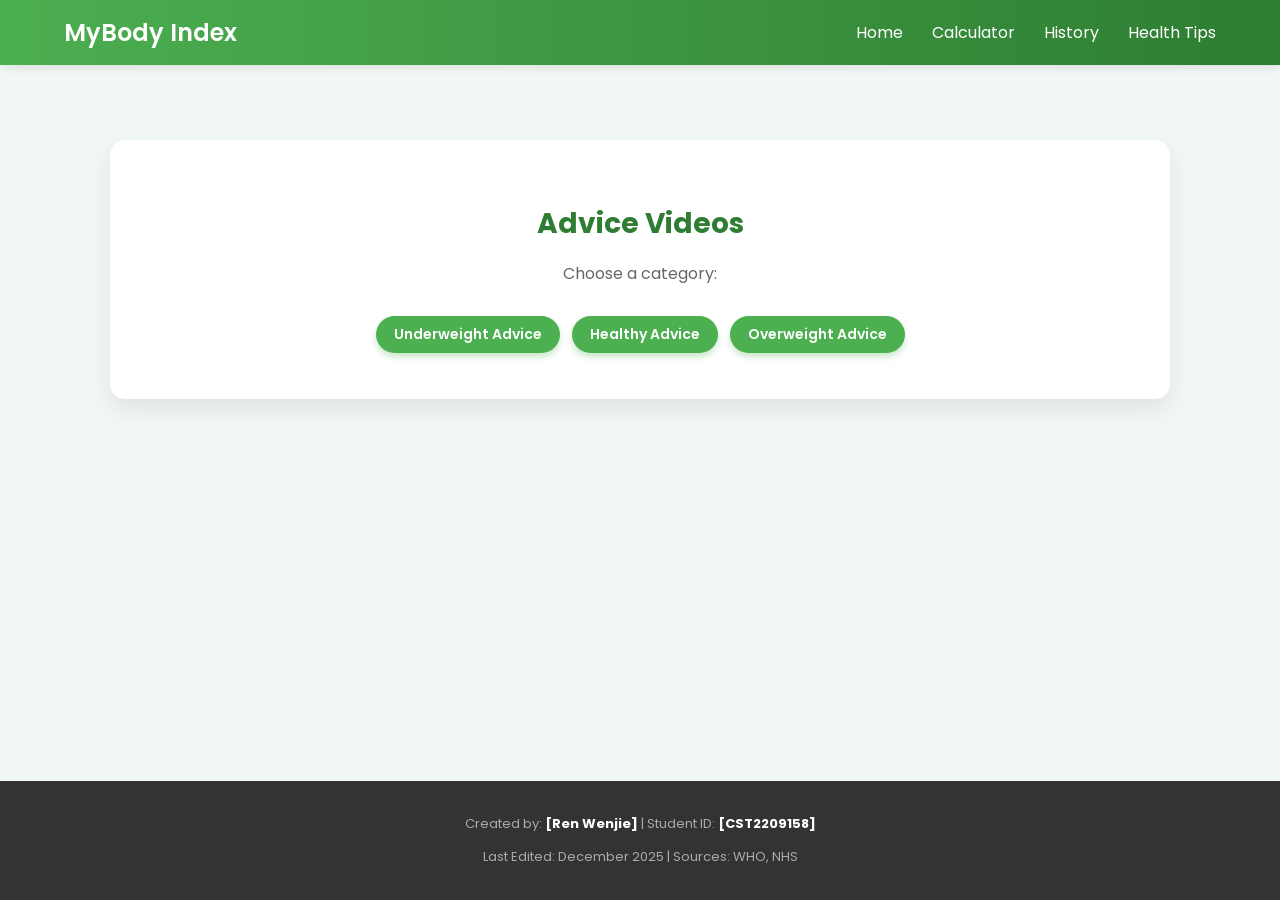
<file: Final_Project_BMI/video.html>
<!DOCTYPE html>
<html lang="en">
<head>
  <meta charset="UTF-8" />
  <meta name="viewport" content="width=device-width, initial-scale=1.0" />
  <title>Advice Videos - MyBody Index</title>
  <link rel="stylesheet" href="style.css" />
</head>
<body>
  <nav>
      <div class="logo">MyBody Index</div>
      <div class="menu">
          <a href="index.html">Home</a>
          <a href="calculator.html">Calculator</a>
          <a href="history.html">History</a>
          <a href="tips.html">Health Tips</a>
      </div>
  </nav>

  <br>

  <main>
    <div class="card-container" style="max-width: 980px; text-align:center;">
      <h2 class="topic-title">Advice Videos</h2>
      <p class="topic-desc">Choose a category:</p>

      <div class="topic-actions" style="margin-top:16px;">
        <a class="btn tip-video-btn" href="underweight_advice.html">Underweight Advice</a>
        <a class="btn tip-video-btn" href="healthy_advice.html">Healthy Advice</a>
        <a class="btn tip-video-btn" href="overweight_advice.html">Overweight Advice</a>
      </div>
    </div>
  </main>

  <br>

  <footer>
      <p>Created by: <strong>[Ren Wenjie]</strong> | Student ID: <strong>[CST2209158]</strong></p>
      <p>Last Edited: December 2025 | Sources: WHO, NHS</p>
  </footer>
</body>
</html>
</file>
<file: Final_Project_BMI/style.css>
/* Import Google Fonts */
@import url('https://fonts.googleapis.com/css2?family=Poppins:wght@300;400;600&display=swap');

/* --- Global Styles --- */
body {
    font-family: 'Poppins', sans-serif;
    margin: 0;
    padding: 0;
    background-color: #f0f7f4; 
    color: #333;
    min-height: 100vh;
    display: flex;
    flex-direction: column;
}

/* --- Navigation Bar --- */
nav {
    background: linear-gradient(90deg, #4CAF50 0%, #2E7D32 100%);
    color: white;
    padding: 15px 5%;
    display: flex;
    justify-content: space-between;
    align-items: center;
    box-shadow: 0 2px 10px rgba(0,0,0,0.1);
}

nav .logo {
    font-size: 24px;
    font-weight: 600;
}

nav .menu a {
    color: white;
    text-decoration: none;
    margin-left: 25px;
    font-weight: 400;
    transition: opacity 0.3s;
}

nav .menu a:hover {
    opacity: 0.8;
}


/* --- Main Layout & Card Design --- */
main {
    flex: 1;
    display: flex;
    justify-content: center;
    align-items: flex-start;
    padding-top: 50px;
    padding-bottom: 50px;
}

.card-container {
    background: white;
    width: 90%;
    max-width: 600px;
    padding: 40px;
    border-radius: 15px;
    box-shadow: 0 10px 25px rgba(0,0,0,0.08);
    text-align: center;
}


/* --- Buttons and Inputs --- */
.btn {
    display: inline-block;
    background-color: #4CAF50;
    color: white;
    padding: 12px 35px;
    margin-top: 20px;
    text-decoration: none;
    border-radius: 30px;
    font-size: 18px;
    font-weight: 600;
    border: none;
    cursor: pointer;
    transition: transform 0.2s, background-color 0.2s;
    box-shadow: 0 4px 6px rgba(76, 175, 80, 0.3);
}

.btn:hover {
    background-color: #43a047;
    transform: translateY(-2px);
}

input[type="number"] {
    width: 100%;
    padding: 12px 15px;
    margin: 8px 0 20px 0;
    border: 2px solid #eee;
    border-radius: 8px;
    box-sizing: border-box;
    font-family: 'Poppins', sans-serif;
    font-size: 16px;
    transition: border-color 0.3s;
}

input[type="number"]:focus {
    outline: none;
    border-color: #4CAF50;
    background-color: #f9fff9;
}


/* --- BMI Visual Chart --- */
.bmi-chart-container {
    position: relative;
    margin: 40px 0 20px 0;
    width: 100%;
}

.bmi-bar {
    display: flex;
    height: 20px;
    border-radius: 10px;
    overflow: hidden;
    box-shadow: inset 0 2px 4px rgba(0,0,0,0.1);
}

/* Colors for chart segments */
.segment.underweight { background-color: #5C6BC0; flex: 3.5; }
.segment.normal { background-color: #66BB6A; flex: 4.5; }
.segment.overweight { background-color: #FFCA28; flex: 4.5; }
.segment.obese { background-color: #EF5350; flex: 7.5; }

.marker {
    position: absolute;
    top: -28px;
    font-size: 28px;
    color: #333;
    transform: translateX(-50%);
    transition: left 0.6s cubic-bezier(0.22, 1, 0.36, 1);
    filter: drop-shadow(0 2px 2px rgba(0,0,0,0.2));
}

.bmi-labels {
    position: relative;
    height: 20px;
    margin-top: 8px;
    font-size: 12px;
    color: #888;
    font-weight: 500;
}

.bmi-labels span {
    position: absolute;
    transform: translateX(-50%);
}


/* --- Images and Footer --- */
.image-container img {
    width: 100%;
    max-height: 250px;
    object-fit: cover;
    border-radius: 10px;
    margin-bottom: 25px;
    box-shadow: 0 5px 15px rgba(0,0,0,0.1);
}

footer {
    text-align: center;
    padding: 20px;
    background-color: #333;
    color: #aaa;
    font-size: 13px;
    margin-top: auto;
}

footer strong { 
    color: white; 
}


/* --- Health Tips Page Styles --- */
.tip-item {
    display: flex;
    align-items: center;
    margin-bottom: 30px;
    padding-bottom: 30px;
    border-bottom: 1px solid #eee;
    text-align: left;
}

.tip-item:last-child {
    border-bottom: none;
    margin-bottom: 0;
    padding-bottom: 0;
}

.tip-img {
    width: 130px;
    height: 130px;
    border-radius: 15px;
    object-fit: cover;
    margin-right: 25px;
    flex-shrink: 0;
    box-shadow: 0 5px 15px rgba(0,0,0,0.1);
}

.tip-content h3 {
    margin: 0 0 8px 0;
    font-size: 18px;
    font-weight: 600;
}

.tip-content p {
    margin: 0;
    font-size: 14px;
    color: #666;
    line-height: 1.6;
}


/* --- History List Styles --- */
.history-item {
    background: #f9f9f9;
    border-left: 5px solid #ccc;
    padding: 15px;
    margin-bottom: 15px;
    border-radius: 8px;
    box-shadow: 0 2px 5px rgba(0,0,0,0.05);
    transition: transform 0.2s;
    cursor: pointer;
}

.history-item:hover {
    transform: translateX(5px);
    background-color: #f0f0f0;
}

.history-date {
    font-size: 12px;
    color: #888;
    margin-bottom: 5px;
}

.history-data {
    font-size: 16px;
    font-weight: 600;
    color: #333;
    margin-bottom: 5px;
}

.history-tip {
    font-size: 13px;
    color: #555;
    background: #e8f5e9;
    padding: 5px 10px;
    border-radius: 5px;
    display: inline-block;
    margin-top: 5px;
}


/* --- Pop-up Window (Modal) --- */
.modal {
    display: none; 
    position: fixed; 
    z-index: 1000;
    left: 0;
    top: 0;
    width: 100%; 
    height: 100%; 
    background-color: rgba(0,0,0,0.5);
}

.modal-content {
    background-color: #fff;
    margin: 15% auto;
    padding: 30px;
    border-radius: 15px;
    width: 80%;
    max-width: 400px;
    box-shadow: 0 5px 15px rgba(0,0,0,0.3);
    position: relative;
    text-align: left;
    animation: fadeIn 0.3s;
}

.close-btn {
    color: #aaa;
    float: right;
    font-size: 28px;
    font-weight: bold;
    cursor: pointer;
}

.close-btn:hover {
    color: #000;
}

@keyframes fadeIn {
    from {opacity: 0; transform: translateY(-20px);}
    to {opacity: 1; transform: translateY(0);}
}

/* --- Tip Video Button (smaller btn inside tips) --- */
.tip-video-btn {
    padding: 8px 18px;
    font-size: 14px;
    margin-top: 12px;
}

/* --- Video Page --- */
.video-wrapper {
    position: relative;
    width: 100%;
    padding-top: 56.25%; /* 16:9 */
    border-radius: 12px;
    overflow: hidden;
    box-shadow: 0 10px 25px rgba(0,0,0,0.10);
    margin-bottom: 18px;
}

.video-wrapper iframe {
    position: absolute;
    top: 0;
    left: 0;
    width: 100%;
    height: 100%;
    border: 0;
}

/* --- Video Gallery --- */
.video-grid {
    display: grid;
    grid-template-columns: repeat(3, 1fr);
    gap: 18px;
    margin-top: 10px;
}

.video-card {
    border: none;
    background: #fff;
    border-radius: 14px;
    overflow: hidden;
    cursor: pointer;
    text-align: left;
    box-shadow: 0 10px 25px rgba(0,0,0,0.08);
    transition: transform 0.15s ease, box-shadow 0.15s ease;
    padding: 0;
}

.video-card:hover {
    transform: translateY(-2px);
    box-shadow: 0 16px 36px rgba(0,0,0,0.12);
}

.video-thumb {
    width: 100%;
    height: 190px;
    object-fit: cover;
    display: block;
    background: #f3f3f3;
}

.video-meta {
    padding: 12px 14px 14px;
}

.video-card-title {
    font-weight: 800;
    color: #222;
    margin-bottom: 6px;
    line-height: 1.2;
}

.video-card-sub {
    color: #666;
    font-size: 13px;
}

/* --- Player Modal --- */
.player-modal {
    position: fixed;
    inset: 0;
    background: rgba(0,0,0,0.65);
    display: none;
    align-items: center;
    justify-content: center;
    padding: 16px;
    z-index: 9999;
}

.player-modal.open {
    display: flex;
}

.player-modal-content {
    width: min(980px, 100%);
    background: #fff;
    border-radius: 16px;
    padding: 16px 16px 18px;
    position: relative;
    box-shadow: 0 18px 50px rgba(0,0,0,0.25);
}

.player-title {
    margin: 6px 44px 12px 0;
    color: #222;
}

.player-close {
    position: absolute;
    top: 10px;
    right: 10px;
    width: 36px;
    height: 36px;
    border-radius: 999px;
    border: none;
    background: #f2f2f2;
    cursor: pointer;
    font-size: 18px;
    line-height: 36px;
}

.player-close:hover {
    background: #e9e9e9;
}

/* Responsive */
@media (max-width: 900px) {
    .video-grid { grid-template-columns: repeat(2, 1fr); }
    .video-thumb { height: 175px; }
}
@media (max-width: 520px) {
    .video-grid { grid-template-columns: 1fr; }
    .video-thumb { height: 210px; }
}
.player-links {
    display: flex;
    justify-content: center;
    margin-top: 12px;
}


.topic-title {
    color: #2E7D32;
    margin-bottom: 6px;
    text-align: center;
    font-size: 28px;
}
.topic-desc {
    color: #666;
    text-align: center;
    margin-bottom: 18px;
}

/* --- Video Topic Header Actions --- */
.topic-head {
    text-align: center;
    margin-bottom: 10px;
}
.topic-actions {
    display: flex;
    gap: 12px;
    justify-content: center;
    flex-wrap: wrap;
    margin: 12px 0 6px;
}
.tip-video-btn.secondary {
    background: #2E7D32;
    opacity: 0.92;
}

.video-card {
    text-decoration: none;
    color: inherit;
    display: block;
}


.refresh-stamp{ text-align:center; }

/* --- History Chart & Stats --- */
.history-header{
    display:flex;
    justify-content:space-between;
    align-items:center;
    margin-bottom: 16px;
    border-bottom: 1px solid #eee;
    padding-bottom: 12px;
}
.history-title{ color:#2E7D32; margin:0; font-size: 22px; }
.history-clear-btn{
    background:#ef5350;
    color:#fff;
    border:none;
    padding:10px 14px;
    border-radius:10px;
    cursor:pointer;
    font-weight:600;
    box-shadow: 0 4px 6px rgba(239, 83, 80, 0.25);
}
.history-clear-btn:hover{ opacity:0.92; }

.history-stats{
    display:grid;
    grid-template-columns: repeat(3, minmax(0,1fr));
    gap: 12px;
    margin-bottom: 16px;
}
.stat-card{
    background:#f9f9f9;
    border: 1px solid rgba(0,0,0,0.06);
    border-radius: 12px;
    padding: 14px;
    box-shadow: 0 2px 6px rgba(0,0,0,0.04);
}
.stat-label{ font-size: 12px; color:#777; }
.stat-value{ font-size: 22px; font-weight: 700; margin-top: 4px; }
.stat-sub{ font-size: 12px; color:#777; margin-top: 2px; }

.history-chart-wrap{
    background: #ffffff;
    border: 1px solid rgba(0,0,0,0.06);
    border-radius: 14px;
    padding: 14px;
    box-shadow: 0 2px 8px rgba(0,0,0,0.04);
}
.history-chart-bar{
    display:flex;
    justify-content:space-between;
    align-items:center;
    gap: 10px;
    margin-bottom: 10px;
}
.history-chart-label{ font-weight:700; color:#2E7D32; }
.history-chart-controls{
    display:flex;
    align-items:center;
    gap: 8px;
}
.history-range-label{ font-size: 12px; color:#666; }
.history-range-select{
    padding: 8px 10px;
    border-radius: 10px;
    border: 1px solid rgba(0,0,0,0.15);
    background: #fff;
    cursor:pointer;
}
.history-canvas-wrap{
    position: relative;
    width: 100%;
    overflow-x: auto;
}
#bmiChart{
    width: 100%;
    max-width: 100%;
    display:block;
}
.history-chart-note{
    margin-top: 8px;
    font-size: 12px;
    color:#777;
}

.chart-tooltip{
    position: absolute;
    background: rgba(0,0,0,0.78);
    color:#fff;
    padding: 8px 10px;
    border-radius: 10px;
    pointer-events: none;
    font-family: 'Poppins', sans-serif;
    z-index: 2000;
    box-shadow: 0 6px 18px rgba(0,0,0,0.22);
}
@media (max-width: 760px){
    .history-stats{ grid-template-columns: 1fr; }
}
</file>
